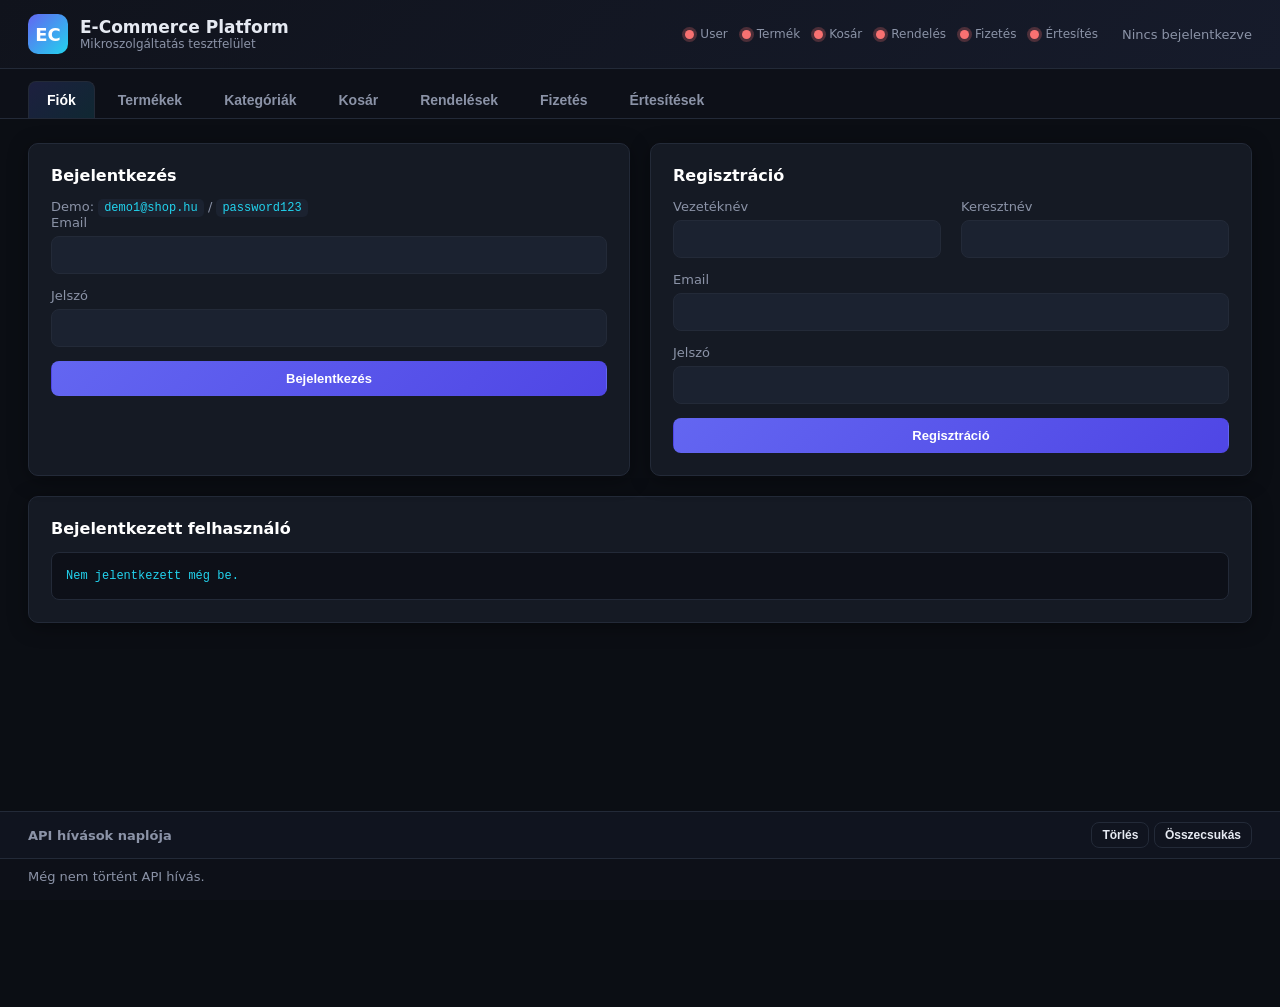
<file: frontend/index.html>
<!DOCTYPE html>
<html lang="hu">
<head>
    <meta charset="UTF-8">
    <meta name="viewport" content="width=device-width, initial-scale=1.0">
    <title>E-Commerce Platform — Tesztfelület</title>
    <link rel="stylesheet" href="css/style.css">
</head>
<body>

<header class="topbar">
    <div class="brand">
        <span class="brand-logo">EC</span>
        <div>
            <h1>E-Commerce Platform</h1>
            <p class="brand-sub">Mikroszolgáltatás tesztfelület</p>
        </div>
    </div>
    <div class="status-dots" id="serviceStatus" title="Szolgáltatások állapota">
        <span class="status-dot" data-svc="user"><i></i>User</span>
        <span class="status-dot" data-svc="product"><i></i>Termék</span>
        <span class="status-dot" data-svc="cart"><i></i>Kosár</span>
        <span class="status-dot" data-svc="order"><i></i>Rendelés</span>
        <span class="status-dot" data-svc="payment"><i></i>Fizetés</span>
        <span class="status-dot" data-svc="notification"><i></i>Értesítés</span>
    </div>
    <div class="user-chip" id="userChip">
        <span class="chip-guest">Nincs bejelentkezve</span>
        <button class="btn btn-ghost btn-sm hidden" id="logoutBtn">Kijelentkezés</button>
    </div>
</header>

<nav class="tabs">
    <button class="tab-btn active" data-tab="auth">Fiók</button>
    <button class="tab-btn" data-tab="products">Termékek</button>
    <button class="tab-btn" data-tab="categories">Kategóriák</button>
    <button class="tab-btn" data-tab="cart">Kosár</button>
    <button class="tab-btn" data-tab="orders">Rendelések</button>
    <button class="tab-btn" data-tab="payment">Fizetés</button>
    <button class="tab-btn" data-tab="notifications">Értesítések</button>
</nav>

<main class="content">

    <!-- ============ FIÓK ============ -->
    <section id="tab-auth" class="view active">
        <div class="grid-2">
            <div class="card">
                <h2>Bejelentkezés</h2>
                <p class="muted">Demo: <code>demo1@shop.hu</code> / <code>password123</code></p>
                <form id="loginForm">
                    <label>Email
                        <input type="email" name="email" autocomplete="username" required>
                    </label>
                    <label>Jelszó
                        <input type="password" name="password" autocomplete="current-password" required>
                    </label>
                    <button type="submit" class="btn btn-primary btn-block">Bejelentkezés</button>
                </form>
            </div>
            <div class="card">
                <h2>Regisztráció</h2>
                <form id="registerForm">
                    <div class="grid-2">
                        <label>Vezetéknév
                            <input type="text" name="firstName" required>
                        </label>
                        <label>Keresztnév
                            <input type="text" name="lastName" required>
                        </label>
                    </div>
                    <label>Email
                        <input type="email" name="email" required>
                    </label>
                    <label>Jelszó
                        <input type="password" name="password" required>
                    </label>
                    <button type="submit" class="btn btn-primary btn-block">Regisztráció</button>
                </form>
            </div>
        </div>
        <div class="card">
            <h2>Bejelentkezett felhasználó</h2>
            <pre id="authInfo" class="pre-box">Nem jelentkezett még be.</pre>
        </div>
    </section>

    <!-- ============ TERMÉKEK ============ -->
    <section id="tab-products" class="view">
        <div class="card">
            <div class="toolbar">
                <select id="productCategoryFilter" class="input">
                    <option value="">Minden kategória</option>
                </select>
                <input id="productSearch" class="input" type="text" placeholder="Keresés név alapján...">
                <button class="btn btn-primary" id="productSearchBtn">Keresés</button>
                <button class="btn btn-ghost" id="productRefreshBtn">Frissítés</button>
            </div>
        </div>
        <div id="productGrid" class="product-grid"></div>
    </section>

    <!-- ============ KATEGÓRIÁK ============ -->
    <section id="tab-categories" class="view">
        <div class="grid-2">
            <div class="card">
                <h2>Új kategória</h2>
                <form id="categoryForm">
                    <label>Név
                        <input type="text" name="name" required>
                    </label>
                    <label>Leírás
                        <textarea name="description" rows="3"></textarea>
                    </label>
                    <label>Kép URL
                        <input type="url" name="imageUrl" placeholder="https://picsum.photos/...">
                    </label>
                    <button type="submit" class="btn btn-primary">Létrehozás</button>
                </form>
            </div>
            <div class="card">
                <h2>Kategóriák listája</h2>
                <table class="table">
                    <thead>
                        <tr><th>#</th><th>Név</th><th>Leírás</th><th>Státusz</th></tr>
                    </thead>
                    <tbody id="categoryTable"></tbody>
                </table>
            </div>
        </div>
    </section>

    <!-- ============ KOSÁR ============ -->
    <section id="tab-cart" class="view">
        <div class="card">
            <div class="toolbar">
                <h2>Kosár tartalma</h2>
                <button class="btn btn-danger" id="cartClearBtn">Kosár ürítése</button>
                <button class="btn btn-ghost" id="cartRefreshBtn">Frissítés</button>
            </div>
            <table class="table">
                <thead>
                    <tr><th>Termék</th><th>Egységár</th><th>Mennyiség</th><th>Részösszeg</th><th></th></tr>
                </thead>
                <tbody id="cartTable"></tbody>
            </table>
            <div class="cart-total" id="cartTotal">Összesen: —</div>
            <p class="muted">A rendelés leadásához használd a <b>Rendelések</b> fület.</p>
        </div>
    </section>

    <!-- ============ RENDELÉSEK ============ -->
    <section id="tab-orders" class="view">
        <div class="card">
            <h2>Rendelés leadása</h2>
            <form id="orderForm" class="grid-4">
                <label>Szállítási cím
                    <input type="text" name="shippingAddress" placeholder="Fő utca 1.">
                </label>
                <label>Város
                    <input type="text" name="shippingCity" placeholder="Budapest">
                </label>
                <label>Megye
                    <input type="text" name="shippingState" placeholder="Pest">
                </label>
                <label>Irányítószám
                    <input type="text" name="shippingZipCode" placeholder="1011">
                </label>
                <label class="span-4">Megjegyzés
                    <input type="text" name="notes">
                </label>
                <button type="submit" class="btn btn-primary">Rendelés leadása</button>
            </form>
        </div>
        <div class="card">
            <div class="toolbar">
                <h2>Rendeléseim</h2>
                <button class="btn btn-ghost" id="ordersRefreshBtn">Frissítés</button>
            </div>
            <div id="ordersList"></div>
        </div>
    </section>

    <!-- ============ FIZETÉS ============ -->
    <section id="tab-payment" class="view">
        <div class="grid-2">
            <div class="card">
                <h2>Fizetés</h2>
                <label>Rendelés azonosító
                    <div class="toolbar">
                        <input id="paymentOrderId" class="input" type="number" min="1" placeholder="pl. 1" value="1">
                        <button class="btn btn-ghost" id="paymentLoadBtn">Rendelés betöltése</button>
                    </div>
                </label>
                <div class="pre-box" id="paymentOrderInfo">Tölts be egy rendelést a fizetéshez.</div>
                <form id="paymentForm" class="mt">
                    <label>Kártyaszám
                        <input type="text" name="cardNumber" value="4242 4242 4242 4242" required>
                    </label>
                    <label>Kártyatulajdonos
                        <input type="text" name="cardHolder" value="ANNA KOVACS" required>
                    </label>
                    <div class="grid-2">
                        <label>Lejárat
                            <input type="text" name="expiryDate" value="12/28" required>
                        </label>
                        <label>CVV
                            <input type="text" name="cvv" value="123" required>
                        </label>
                    </div>
                    <label>Összeg (Ft)
                        <input type="number" name="amount" step="0.01" required>
                    </label>
                    <button type="submit" class="btn btn-primary btn-block">Fizetés indítása</button>
                </form>
            </div>
            <div class="card">
                <h2>Fizetési eredmény</h2>
                <pre id="paymentResult" class="pre-box">Még nem történt fizetés.</pre>
            </div>
        </div>
    </section>

    <!-- ============ ÉRTESÍTÉSEK ============ -->
    <section id="tab-notifications" class="view">
        <div class="card">
            <h2>Értesítés küldése</h2>
            <label>Üzenet
                <textarea id="notificationMessage" rows="4" placeholder='pl. {"type":"ORDER_CONFIRMED","email":"demo1@shop.hu","message":"A rendelésed úton van!"}'></textarea>
            </label>
            <button class="btn btn-primary" id="notificationSendBtn">Küldés</button>
            <pre id="notificationResult" class="pre-box mt">—</pre>
        </div>
    </section>

</main>

<!-- ============ API LOG PANEL ============ -->
<div class="api-log" id="apiLog">
    <div class="api-log-header">
        <span>API hívások naplója</span>
        <div>
            <button class="btn btn-ghost btn-sm" id="apiLogClear">Törlés</button>
            <button class="btn btn-ghost btn-sm" id="apiLogToggle">Összecsukás</button>
        </div>
    </div>
    <div class="api-log-body" id="apiLogBody">
        <p class="muted">Még nem történt API hívás.</p>
    </div>
</div>

<div id="toast" class="toast"></div>

<script src="js/app.js"></script>
</body>
</html>
</file>
<file: frontend/css/style.css>
:root {
    --bg: #0b0e14;
    --panel: #151a24;
    --panel-2: #1b2230;
    --border: #232a38;
    --text: #e6eaf2;
    --muted: #8b93a7;
    --accent: #6366f1;
    --accent-2: #22d3ee;
    --success: #34d399;
    --danger: #f87171;
    --warn: #fbbf24;
    --radius: 10px;
    --shadow: 0 4px 20px rgba(0, 0, 0, .35);
}

* { box-sizing: border-box; margin: 0; padding: 0; }

body {
    font-family: "Segoe UI", system-ui, -apple-system, Roboto, sans-serif;
    background: var(--bg);
    color: var(--text);
    min-height: 100vh;
    padding-bottom: 340px;
}

/* ---------- Topbar ---------- */
.topbar {
    display: flex;
    align-items: center;
    gap: 24px;
    padding: 14px 28px;
    background: linear-gradient(135deg, #10131c, #161b2b);
    border-bottom: 1px solid var(--border);
    position: sticky;
    top: 0;
    z-index: 50;
    flex-wrap: wrap;
}
.brand { display: flex; align-items: center; gap: 12px; }
.brand-logo {
    width: 40px; height: 40px;
    display: grid; place-items: center;
    border-radius: 10px;
    background: linear-gradient(135deg, var(--accent), var(--accent-2));
    font-weight: 800; font-size: 18px; color: #fff;
}
.brand h1 { font-size: 17px; font-weight: 700; }
.brand-sub { font-size: 12px; color: var(--muted); }

.status-dots { display: flex; gap: 14px; flex-wrap: wrap; margin-left: auto; }
.status-dot { display: inline-flex; align-items: center; gap: 6px; font-size: 12px; color: var(--muted); }
.status-dot i {
    width: 9px; height: 9px; border-radius: 50%;
    background: #3a4254;
    box-shadow: 0 0 0 3px rgba(58, 66, 84, .25);
}
.status-dot.up i { background: var(--success); box-shadow: 0 0 0 3px rgba(52, 211, 153, .25); }
.status-dot.down i { background: var(--danger); box-shadow: 0 0 0 3px rgba(248, 113, 113, .25); }
.status-dot.checking i { background: var(--warn); box-shadow: 0 0 0 3px rgba(251, 191, 36, .25); }

.user-chip { display: flex; align-items: center; gap: 10px; font-size: 13px; }
.chip-user {
    background: var(--panel-2);
    border: 1px solid var(--border);
    padding: 6px 14px;
    border-radius: 999px;
    color: var(--text);
}
.chip-user b { color: var(--accent-2); }
.chip-guest { color: var(--muted); font-size: 13px; }

/* ---------- Tabs ---------- */
.tabs {
    display: flex;
    gap: 4px;
    padding: 12px 28px 0;
    background: #0d1018;
    border-bottom: 1px solid var(--border);
    overflow-x: auto;
    position: sticky;
    top: 69px;
    z-index: 40;
}
.tab-btn {
    background: transparent;
    border: 1px solid transparent;
    border-bottom: none;
    color: var(--muted);
    padding: 10px 18px;
    font-size: 14px;
    font-weight: 600;
    cursor: pointer;
    border-radius: 8px 8px 0 0;
    white-space: nowrap;
    transition: color .15s, background .15s;
}
.tab-btn:hover { color: var(--text); }
.tab-btn.active {
    color: #fff;
    background: linear-gradient(135deg, rgba(99, 102, 241, .18), rgba(34, 211, 238, .12));
    border-color: var(--border);
}

/* ---------- Layout ---------- */
.content { padding: 24px 28px; max-width: 1440px; margin: 0 auto; }
.view { display: none; }
.view.active { display: block; animation: fadeIn .2s ease; }
@keyframes fadeIn { from { opacity: 0; transform: translateY(6px); } to { opacity: 1; } }

.grid-2 { display: grid; grid-template-columns: 1fr 1fr; gap: 20px; }
.grid-4 { display: grid; grid-template-columns: repeat(4, 1fr); gap: 14px; }
.span-4 { grid-column: span 4; }
@media (max-width: 900px) { .grid-2, .grid-4 { grid-template-columns: 1fr; } .span-4 { grid-column: auto; } }

.card {
    background: var(--panel);
    border: 1px solid var(--border);
    border-radius: var(--radius);
    padding: 22px;
    margin-bottom: 20px;
    box-shadow: var(--shadow);
}
.card h2 { font-size: 16px; font-weight: 700; margin-bottom: 14px; color: #fff; }

.muted { color: var(--muted); font-size: 13px; }
code { background: var(--panel-2); padding: 2px 6px; border-radius: 5px; font-size: 12px; color: var(--accent-2); }
.mt { margin-top: 16px; }
.hidden { display: none !important; }

/* ---------- Forms ---------- */
label { display: block; font-size: 13px; color: var(--muted); margin-bottom: 14px; }
input, textarea, select {
    width: 100%;
    margin-top: 6px;
    background: var(--panel-2);
    border: 1px solid var(--border);
    border-radius: 8px;
    color: var(--text);
    padding: 10px 12px;
    font-size: 14px;
    font-family: inherit;
    outline: none;
    transition: border-color .15s;
}
input:focus, textarea:focus, select:focus { border-color: var(--accent); }
textarea { resize: vertical; }
.input { margin: 0; }
select.input { width: auto; min-width: 200px; }

.btn {
    display: inline-flex; align-items: center; justify-content: center; gap: 6px;
    border: 1px solid var(--border);
    background: var(--panel-2);
    color: var(--text);
    padding: 9px 16px;
    font-size: 13px; font-weight: 600;
    border-radius: 8px;
    cursor: pointer;
    transition: filter .15s, transform .05s;
}
.btn:hover { filter: brightness(1.2); }
.btn:active { transform: scale(.98); }
.btn-primary { background: linear-gradient(135deg, var(--accent), #4f46e5); border-color: transparent; color: #fff; }
.btn-danger { background: rgba(248, 113, 113, .14); border-color: rgba(248, 113, 113, .4); color: var(--danger); }
.btn-ghost { background: transparent; }
.btn-block { width: 100%; }
.btn-sm { padding: 5px 10px; font-size: 12px; }

/* ---------- Toolbar ---------- */
.toolbar { display: flex; align-items: center; gap: 12px; flex-wrap: wrap; }
.toolbar h2 { margin: 0; }
.toolbar .btn, .toolbar .input { margin: 0; }

/* ---------- Pre boxes ---------- */
.pre-box {
    background: #0d1018;
    border: 1px solid var(--border);
    border-radius: 8px;
    padding: 14px;
    font-family: "Cascadia Code", Consolas, monospace;
    font-size: 12px;
    line-height: 1.5;
    color: var(--accent-2);
    overflow-x: auto;
    white-space: pre-wrap;
    word-break: break-word;
    max-height: 260px;
    overflow-y: auto;
}

/* ---------- Tables ---------- */
.table { width: 100%; border-collapse: collapse; font-size: 13px; }
.table th {
    text-align: left;
    color: var(--muted);
    font-size: 11px;
    text-transform: uppercase;
    letter-spacing: .06em;
    padding: 10px 12px;
    border-bottom: 1px solid var(--border);
}
.table td { padding: 10px 12px; border-bottom: 1px solid rgba(35, 42, 56, .6); vertical-align: middle; }
.table tbody tr:hover { background: rgba(99, 102, 241, .06); }

/* ---------- Badges ---------- */
.badge {
    display: inline-block;
    padding: 3px 10px;
    border-radius: 999px;
    font-size: 11px;
    font-weight: 700;
    letter-spacing: .03em;
}
.badge-pending   { background: rgba(251, 191, 36, .15);  color: var(--warn); }
.badge-confirmed { background: rgba(59, 130, 246, .15);  color: #60a5fa; }
.badge-shipped   { background: rgba(167, 139, 250, .15); color: #a78bfa; }
.badge-delivered { background: rgba(52, 211, 153, .15);  color: var(--success); }
.badge-cancelled { background: rgba(248, 113, 113, .15); color: var(--danger); }
.badge-refunded  { background: rgba(251, 146, 60, .15);  color: #fb923c; }
.badge-stock-ok  { background: rgba(52, 211, 153, .12);  color: var(--success); }
.badge-stock-low { background: rgba(251, 191, 36, .12);  color: var(--warn); }
.badge-stock-out { background: rgba(248, 113, 113, .12); color: var(--danger); }

/* ---------- Product grid ---------- */
.product-grid {
    display: grid;
    grid-template-columns: repeat(auto-fill, minmax(250px, 1fr));
    gap: 18px;
}
.product-card {
    background: var(--panel);
    border: 1px solid var(--border);
    border-radius: var(--radius);
    overflow: hidden;
    display: flex;
    flex-direction: column;
    transition: border-color .15s, transform .15s;
}
.product-card:hover { border-color: var(--accent); transform: translateY(-3px); }
.product-img { height: 150px; background: var(--panel-2); position: relative; overflow: hidden; }
.product-img img { width: 100%; height: 100%; object-fit: cover; }
.product-img .img-fallback {
    width: 100%; height: 100%;
    display: grid; place-items: center;
    background: linear-gradient(135deg, #1e2433, #2a3348);
    font-size: 44px; font-weight: 800; color: rgba(255, 255, 255, .25);
}
.product-body { padding: 14px 16px 16px; display: flex; flex-direction: column; gap: 8px; flex: 1; }
.product-name { font-size: 15px; font-weight: 700; line-height: 1.3; }
.product-man { font-size: 12px; color: var(--muted); }
.product-row { display: flex; align-items: center; justify-content: space-between; gap: 8px; flex-wrap: wrap; }
.product-price { font-size: 18px; font-weight: 800; color: var(--accent-2); }
.product-add { display: flex; gap: 8px; margin-top: auto; }
.product-add input { width: 64px; margin: 0; }
.product-add .btn { flex: 1; }

/* ---------- Cart ---------- */
.cart-total {
    margin-top: 16px;
    text-align: right;
    font-size: 18px;
    font-weight: 800;
    color: var(--accent-2);
}
.qty-btn {
    width: 28px; height: 28px;
    border-radius: 6px;
    border: 1px solid var(--border);
    background: var(--panel-2);
    color: var(--text);
    cursor: pointer;
    font-size: 14px;
    line-height: 1;
}
.qty-wrap { display: inline-flex; align-items: center; gap: 8px; }
.qty-wrap span { min-width: 22px; text-align: center; font-weight: 700; }

/* ---------- Orders ---------- */
.order-item {
    border: 1px solid var(--border);
    border-radius: 8px;
    padding: 16px;
    margin-bottom: 14px;
    background: var(--panel-2);
}
.order-head { display: flex; align-items: center; gap: 12px; flex-wrap: wrap; margin-bottom: 10px; }
.order-head .order-id { font-weight: 800; }
.order-head .order-date { color: var(--muted); font-size: 12px; margin-left: auto; }
.order-total { font-weight: 800; color: var(--accent-2); }
.status-form { display: inline-flex; align-items: center; gap: 8px; }
.status-form select { width: auto; margin: 0; padding: 6px 10px; font-size: 12px; }
.status-form .btn { padding: 6px 12px; font-size: 12px; }

/* ---------- API log ---------- */
.api-log {
    position: fixed;
    left: 0; right: 0; bottom: 0;
    background: #0d1018;
    border-top: 1px solid var(--border);
    z-index: 100;
    max-height: 38vh;
    display: flex;
    flex-direction: column;
}
.api-log-header {
    display: flex; align-items: center; justify-content: space-between;
    padding: 10px 28px;
    font-size: 13px; font-weight: 700;
    color: var(--muted);
    background: #10141f;
    border-bottom: 1px solid var(--border);
}
.api-log-body { padding: 10px 28px 16px; overflow-y: auto; }
.api-log.collapsed .api-log-body { display: none; }
.log-entry {
    border-left: 3px solid var(--border);
    padding: 8px 12px;
    margin-bottom: 8px;
    background: var(--panel);
    border-radius: 0 8px 8px 0;
    font-size: 12px;
}
.log-entry pre { margin-top: 6px; white-space: pre-wrap; word-break: break-word; color: var(--muted); max-height: 140px; overflow-y: auto; }
.log-entry .log-url { color: var(--text); font-family: Consolas, monospace; word-break: break-all; }
.log-method { display: inline-block; font-weight: 800; padding: 1px 8px; border-radius: 5px; font-size: 11px; margin-right: 8px; }
.log-method.GET    { background: rgba(52, 211, 153, .15);  color: var(--success); }
.log-method.POST   { background: rgba(59, 130, 246, .15);  color: #60a5fa; }
.log-method.PUT    { background: rgba(251, 191, 36, .15);  color: var(--warn); }
.log-method.PATCH  { background: rgba(167, 139, 250, .15); color: #a78bfa; }
.log-method.DELETE { background: rgba(248, 113, 113, .15); color: var(--danger); }
.log-status { margin-left: 8px; font-weight: 700; }
.log-status.ok { color: var(--success); }
.log-status.err { color: var(--danger); }

/* ---------- Toast ---------- */
.toast {
    position: fixed;
    top: 84px; left: 50%;
    transform: translateX(-50%) translateY(-16px);
    background: var(--panel-2);
    border: 1px solid var(--border);
    border-radius: 10px;
    padding: 12px 22px;
    font-size: 14px;
    font-weight: 600;
    box-shadow: var(--shadow);
    opacity: 0;
    pointer-events: none;
    transition: opacity .25s, transform .25s;
    z-index: 200;
    max-width: 80vw;
}
.toast.show { opacity: 1; transform: translateX(-50%) translateY(0); }
.toast.ok { border-color: var(--success); color: var(--success); }
.toast.err { border-color: var(--danger); color: var(--danger); }

/* ---------- Scrollbar ---------- */
::-webkit-scrollbar { width: 10px; height: 10px; }
::-webkit-scrollbar-track { background: transparent; }
::-webkit-scrollbar-thumb { background: #2a3348; border-radius: 5px; }
::-webkit-scrollbar-thumb:hover { background: #364158; }
</file>
